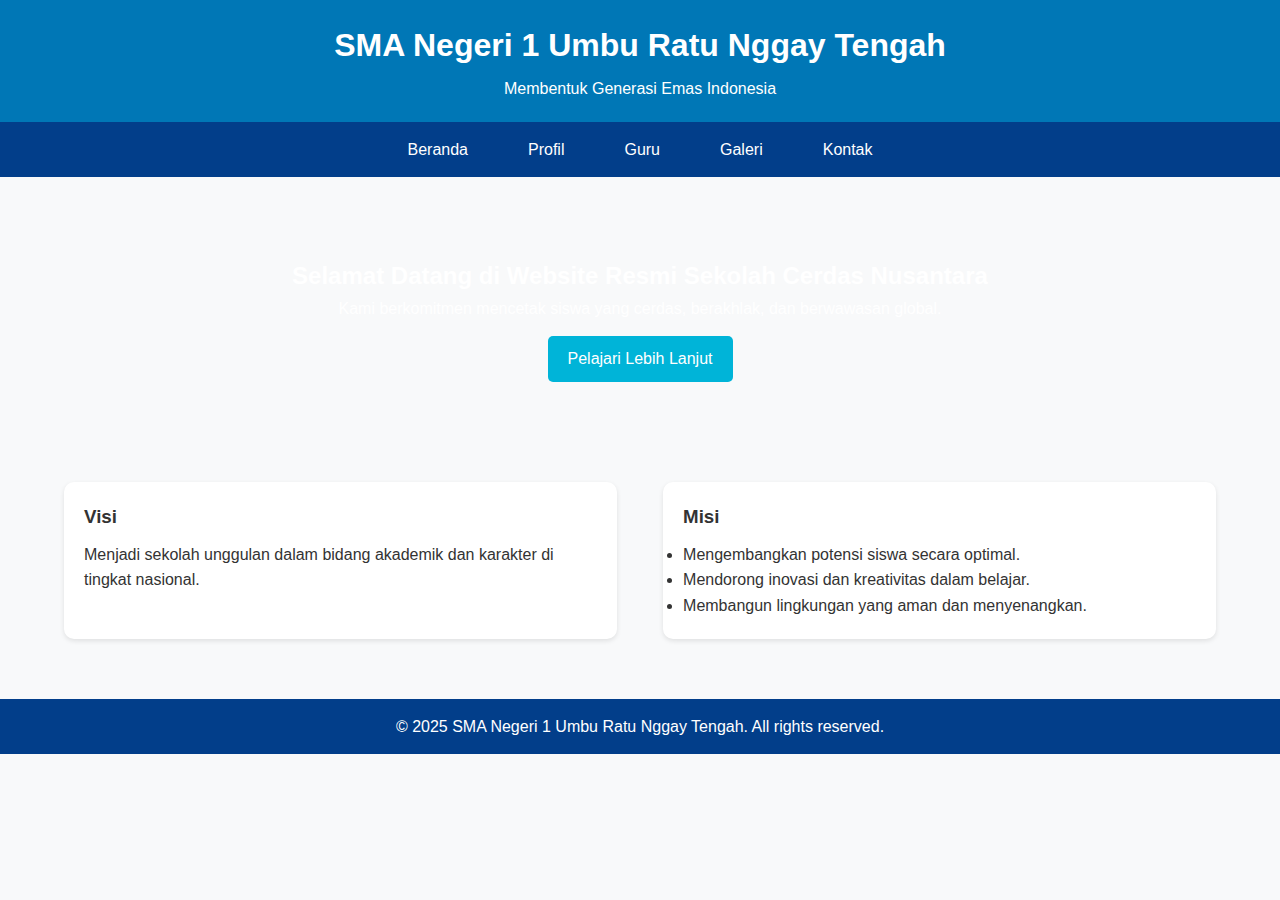
<file: index.html>
<!DOCTYPE html>
<html lang="id">
<head>
  <meta charset="UTF-8">
  <meta name="viewport" content="width=device-width, initial-scale=1">
  <title>Website sekolah</title>
  <link rel="stylesheet" href="style.css">
</head>
<body>
  <header>
    <div class="container">
      <h1>SMA Negeri 1 Umbu Ratu Nggay Tengah</h1>
      <p>Membentuk Generasi Emas Indonesia</p>
    </div>
  </header>

  <nav>
    <ul>
      <li><a href="index.html">Beranda</a></li>
      <li><a href="frofil.html">Profil</a></li>
      <li><a href="guru.html">Guru</a></li>
      <li><a href="galeri.html">Galeri</a></li>
      <li><a href="kontak.html">Kontak</a></li>
    </ul>
  </nav>

  <main class="container">
    <section class="hero">
      <h2>Selamat Datang di Website Resmi Sekolah Cerdas Nusantara</h2>
      <p>Kami berkomitmen mencetak siswa yang cerdas, berakhlak, dan berwawasan global.</p>
      <a href="galeri.html" class="btn">Pelajari Lebih Lanjut</a>
    </section>

    <section class="info">
      <div class="card">
        <h3>Visi</h3>
        <p>Menjadi sekolah unggulan dalam bidang akademik dan karakter di tingkat nasional.</p>
      </div>
      <div class="card">
        <h3>Misi</h3>
        <ul>
          <li>Mengembangkan potensi siswa secara optimal.</li>
          <li>Mendorong inovasi dan kreativitas dalam belajar.</li>
          <li>Membangun lingkungan yang aman dan menyenangkan.</li>
        </ul>
      </div>
    </section>
  </main>

  <footer>
    <p>&copy; 2025 SMA Negeri 1 Umbu Ratu Nggay Tengah. All rights reserved.</p>
  </footer>
</body>
</html>
</file>
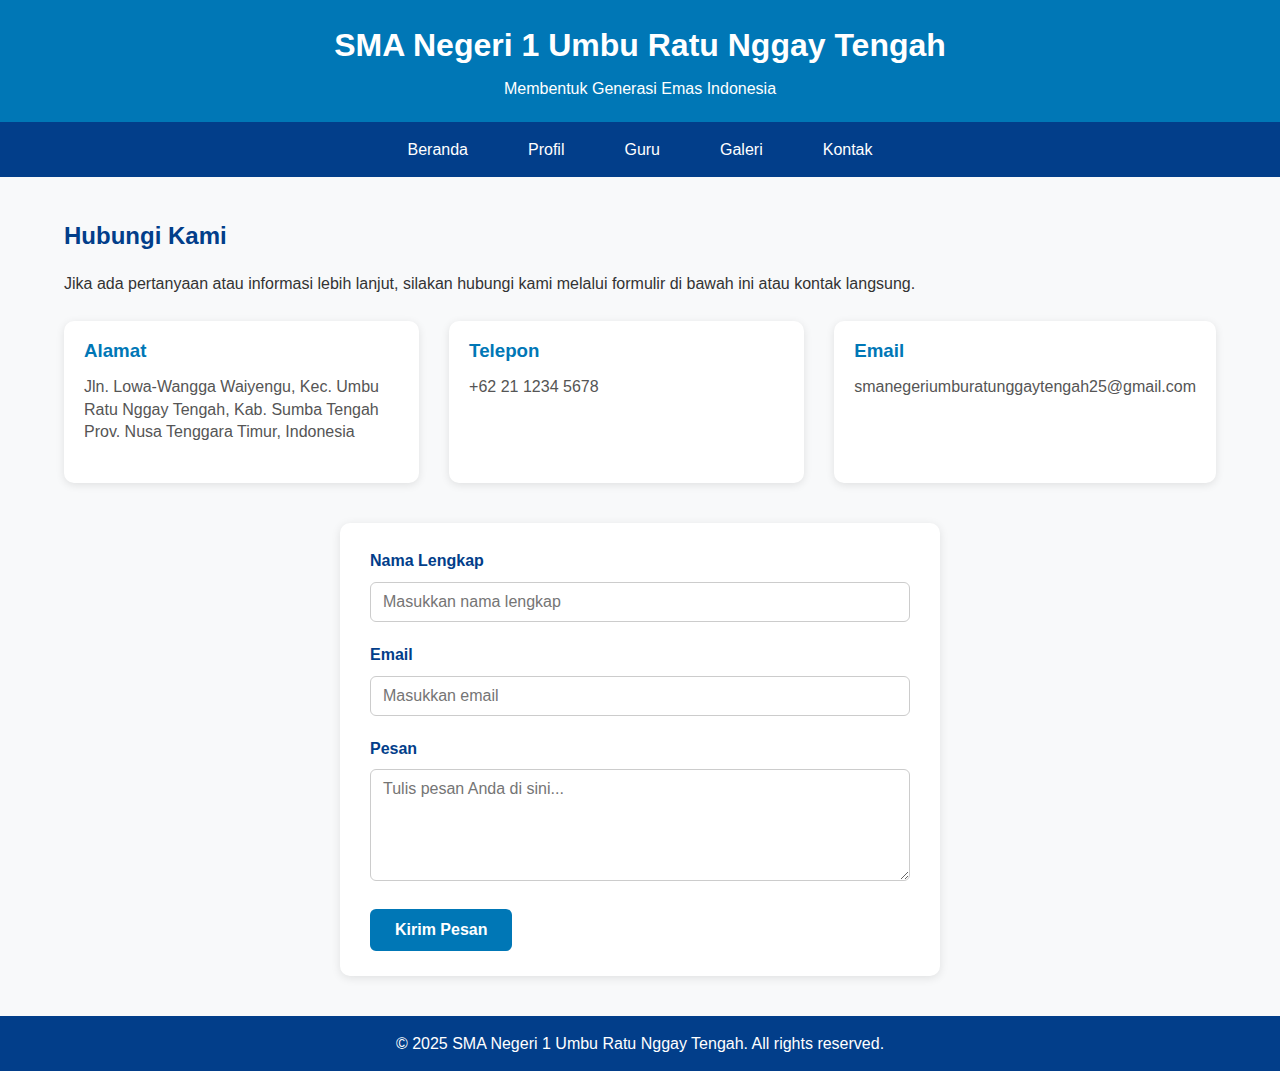
<file: kontak.html>
<!DOCTYPE html>
<html lang="id">
<head>
  <meta charset="UTF-8" />
  <meta name="viewport" content="width=device-width, initial-scale=1" />
  <title>Kontak - Sekolah Cerdas Nusantara</title>
  <link rel="stylesheet" href="style.css" />
</head>
<body>
  <header>
    <div class="container">
      <h1>SMA Negeri 1 Umbu Ratu Nggay Tengah</h1>
      <p>Membentuk Generasi Emas Indonesia</p>
    </div>
  </header>

  <nav>
    <ul>
      <li><a href="index.html">Beranda</a></li>
      <li><a href="frofil.html">Profil</a></li>
      <li><a href="guru.html">Guru</a></li>
      <li><a href="galeri.html">Galeri</a></li>
      <li><a href="kontak.html">Kontak</a></li>
    </ul>
  </nav>

  <main class="container">
    <section class="contact-section">
      <h2>Hubungi Kami</h2>
      <p>Jika ada pertanyaan atau informasi lebih lanjut, silakan hubungi kami melalui formulir di bawah ini atau kontak langsung.</p>

      <div class="contact-info">
        <div>
          <h3>Alamat</h3>
          <p>Jln. Lowa-Wangga Waiyengu, Kec. Umbu Ratu Nggay Tengah, Kab. Sumba Tengah Prov. Nusa Tenggara Timur, Indonesia</p>
        </div>
        <div>
          <h3>Telepon</h3>
          <p>+62 21 1234 5678</p>
        </div>
        <div>
          <h3>Email</h3>
          <p>smanegeriumburatunggaytengah25@gmail.com</p>
        </div>
      </div>

      <form action="#" method="POST" class="contact-form">
        <label for="name">Nama Lengkap</label>
        <input type="text" id="name" name="name" placeholder="Masukkan nama lengkap" required />

        <label for="email">Email</label>
        <input type="email" id="email" name="email" placeholder="Masukkan email" required />

        <label for="message">Pesan</label>
        <textarea id="message" name="message" rows="5" placeholder="Tulis pesan Anda di sini..." required></textarea>

        <button type="submit">Kirim Pesan</button>
      </form>
    </section>
  </main>

  <footer>
    <p>&copy; 2025 SMA Negeri 1 Umbu Ratu Nggay Tengah. All rights reserved.</p>
  </footer>
</body>
</html>
</file>
<file: style.css>
/* Reset dasar */
* {
  margin: 0;
  padding: 0;
  box-sizing: border-box;
}

body {
  font-family: 'Segoe UI', Tahoma, Geneva, Verdana, sans-serif;
  line-height: 1.6;
  background-color: #f8f9fa;
  color: #333;
}

.container {
  width: 90%;
  max-width: 1200px;
  margin: auto;
}

/* Header */
header {
  background-color: #0077b6;
  color: #fff;
  padding: 20px 0;
  text-align: center;
}

header h1 {
  margin-bottom: 5px;
}

/* Navigasi */
nav {
  background-color: #023e8a;
}

nav ul {
  display: flex;
  list-style: none;
  justify-content: center;
}

nav ul li {
  margin: 0 15px;
}

nav ul li a {
  color: white;
  text-decoration: none;
  padding: 15px;
  display: block;
}

nav ul li a:hover {
  background-color: #0077b6;
  border-radius: 5px;
}

/* Hero Section */
.hero {
  background: url('https://images.unsplash.com/photo-1571260899304-425eee4c7efc?auto=format&fit=crop&w=1350&q=80') no-repeat center center/cover;
  color: white;
  padding: 60px 20px;
  text-align: center;
  margin-top: 20px;
  border-radius: 10px;
}

.hero .btn {
  display: inline-block;
  margin-top: 15px;
  padding: 10px 20px;
  background-color: #00b4d8;
  color: white;
  text-decoration: none;
  border-radius: 5px;
}

.hero .btn:hover {
  background-color: #0077b6;
}

/* Info section */
.info {
  display: flex;
  flex-wrap: wrap;
  justify-content: space-between;
  margin: 40px 0;
}

.card {
  background-color: white;
  padding: 20px;
  border-radius: 10px;
  width: 48%;
  box-shadow: 0 2px 5px rgba(0,0,0,0.1);
  margin-bottom: 20px;
}

.card h3 {
  margin-bottom: 10px;
}

/* Footer */
footer {
  background-color: #023e8a;
  color: white;
  text-align: center;
  padding: 15px 0;
  margin-top: 40px;
}


/* Profil Page */
.profile {
  margin-top: 40px;
}

.profile h2 {
  margin-bottom: 20px;
  color: #023e8a;
}

.profile-img {
  width: 100%;
  max-width: 600px;
  border-radius: 10px;
  display: block;
  margin: 0 auto 20px auto;
  box-shadow: 0 2px 8px rgba(0,0,0,0.2);
}

.profile p {
  margin-bottom: 15px;
  text-align: justify;
}

.profile h3 {
  margin-top: 30px;
  color: #0077b6;
}

.profile ul {
  margin-top: 10px;
  padding-left: 20px;
  list-style-type: disc;
}

nav ul li a.active {
  background-color: #0077b6;
  border-radius: 5px;
}


/* Guru Page */
.guru-section {
  margin-top: 40px;
}

.guru-section h2 {
  color: #023e8a;
  margin-bottom: 10px;
}

.guru-section p {
  margin-bottom: 20px;
}

.guru-grid {
  display: flex;
  flex-wrap: wrap;
  gap: 20px;
  justify-content: space-between;
}

.guru-card {
  background-color: white;
  width: 48%;
  padding: 15px;
  text-align: center;
  border-radius: 10px;
  box-shadow: 0 2px 6px rgba(0,0,0,0.1);
}

.guru-card img {
  width: 120px;
  height: 120px;
  object-fit: cover;
  border-radius: 50%;
  margin-bottom: 10px;
  border: 3px solid #0077b6;
}

.guru-card h3 {
  margin-bottom: 5px;
  color: #0077b6;
}

.guru-card p {
  color: #555;
}

@media (max-width: 768px) {
  .guru-card {
    width: 100%;
  }
}


/* Galeri Page */
.gallery-section {
  margin-top: 40px;
}

.gallery-section h2 {
  color: #023e8a;
  margin-bottom: 10px;
}

.gallery-section p {
  margin-bottom: 20px;
}

.gallery-grid {
  display: grid;
  grid-template-columns: repeat(auto-fit, minmax(280px, 1fr));
  gap: 20px;
}

.gallery-item {
  background-color: white;
  border-radius: 10px;
  overflow: hidden;
  box-shadow: 0 2px 8px rgba(0,0,0,0.1);
  text-align: center;
  transition: transform 0.3s ease;
}

.gallery-item:hover {
  transform: scale(1.05);
}

.gallery-item img {
  width: 100%;
  height: 180px;
  object-fit: cover;
  display: block;
}

.gallery-item p {
  padding: 10px;
  color: #555;
}


/* Contact Page */
.contact-section {
  margin-top: 40px;
  margin-bottom: 40px;
}

.contact-section h2 {
  color: #023e8a;
  margin-bottom: 15px;
}

.contact-section p {
  margin-bottom: 25px;
  color: #333;
}

.contact-info {
  display: flex;
  gap: 30px;
  margin-bottom: 40px;
  flex-wrap: wrap;
}

.contact-info > div {
  background-color: white;
  padding: 15px 20px;
  border-radius: 10px;
  box-shadow: 0 2px 8px rgba(0,0,0,0.1);
  flex: 1 1 250px;
}

.contact-info h3 {
  color: #0077b6;
  margin-bottom: 10px;
}

.contact-info p {
  color: #555;
  line-height: 1.4;
}

/* Form styling */
.contact-form {
  background-color: white;
  padding: 25px 30px;
  border-radius: 10px;
  box-shadow: 0 2px 10px rgba(0,0,0,0.1);
  max-width: 600px;
  margin: auto;
}

.contact-form label {
  display: block;
  margin-bottom: 8px;
  color: #023e8a;
  font-weight: 600;
}

.contact-form input[type="text"],
.contact-form input[type="email"],
.contact-form textarea {
  width: 100%;
  padding: 10px 12px;
  margin-bottom: 20px;
  border: 1.5px solid #ccc;
  border-radius: 6px;
  font-size: 1rem;
  transition: border-color 0.3s ease;
  font-family: inherit;
}

.contact-form input[type="text"]:focus,
.contact-form input[type="email"]:focus,
.contact-form textarea:focus {
  border-color: #0077b6;
  outline: none;
}

.contact-form button {
  background-color: #0077b6;
  color: white;
  border: none;
  padding: 12px 25px;
  font-size: 1rem;
  border-radius: 6px;
  cursor: pointer;
  transition: background-color 0.3s ease;
  font-weight: 600;
}

.contact-form button:hover {
  background-color: #005f86;
}

/* Responsive */
@media (max-width: 700px) {
  .contact-info {
    flex-direction: column;
  }
}
</file>
